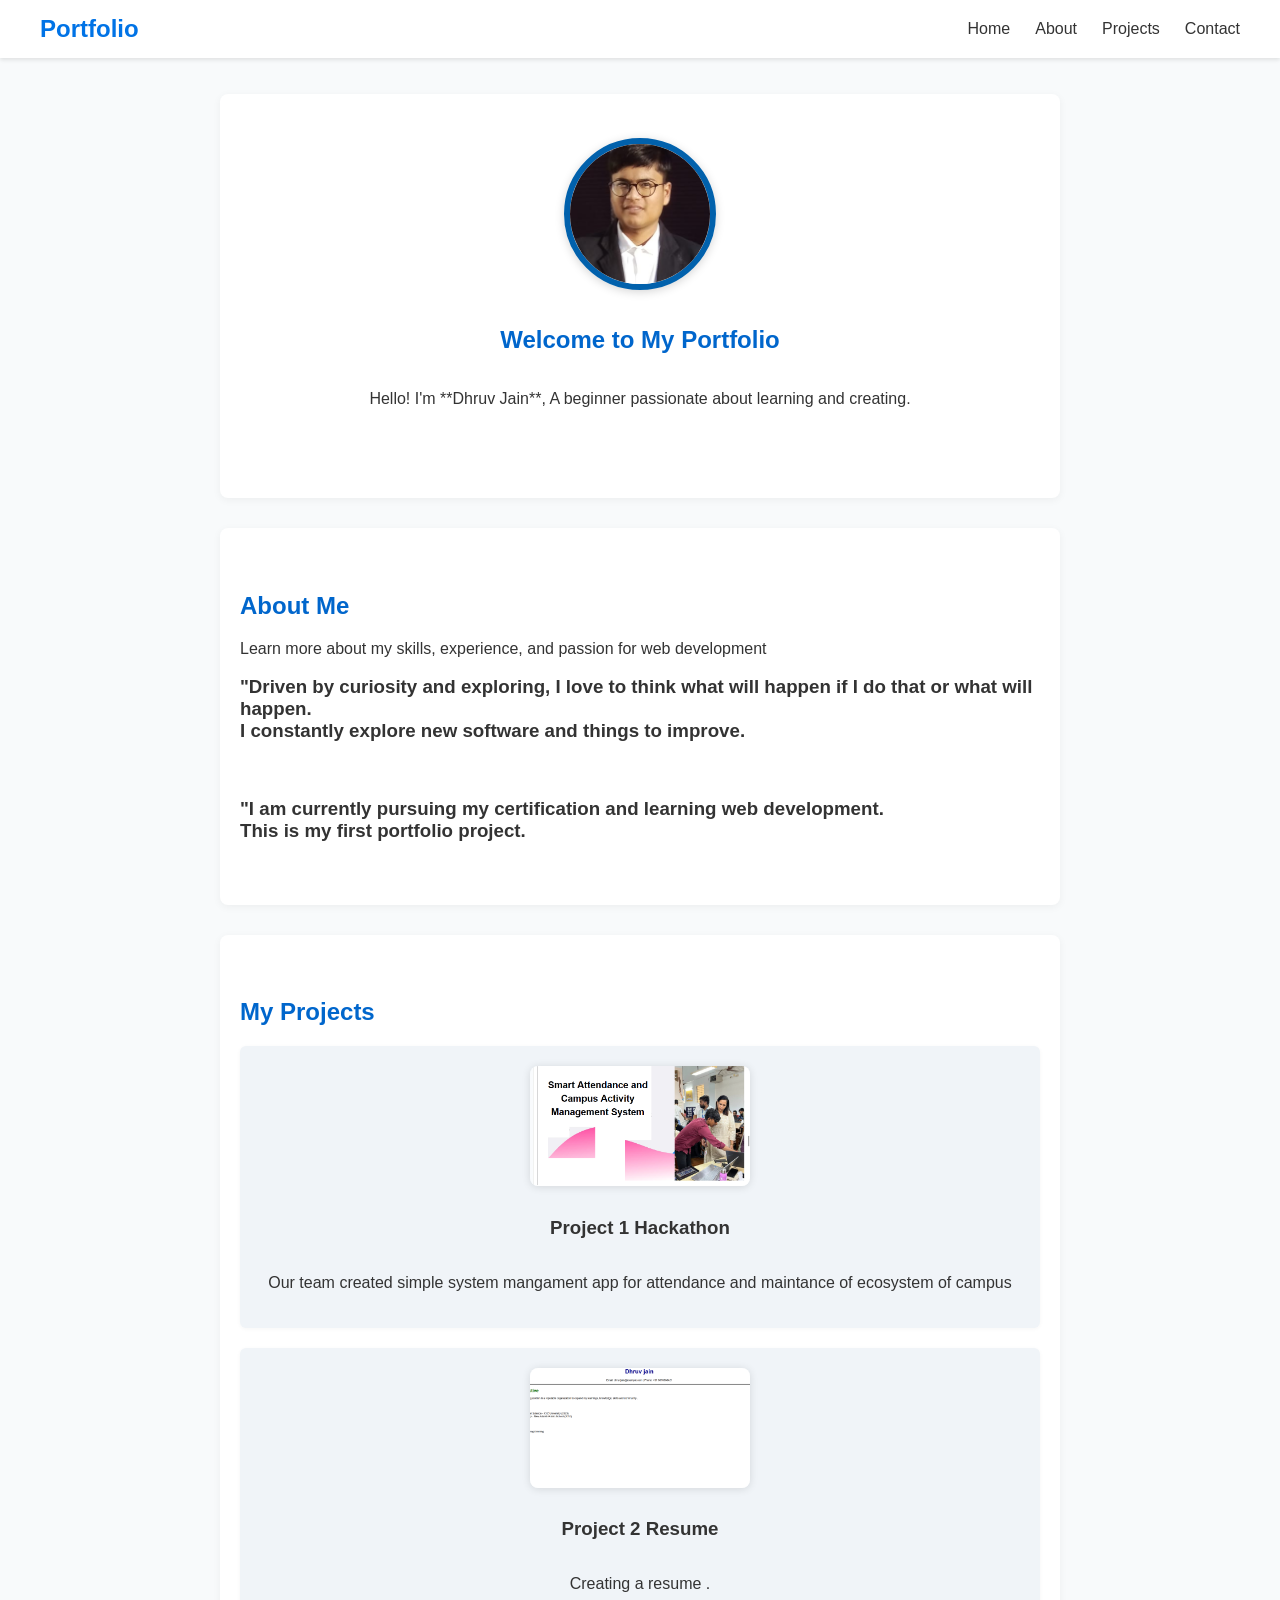
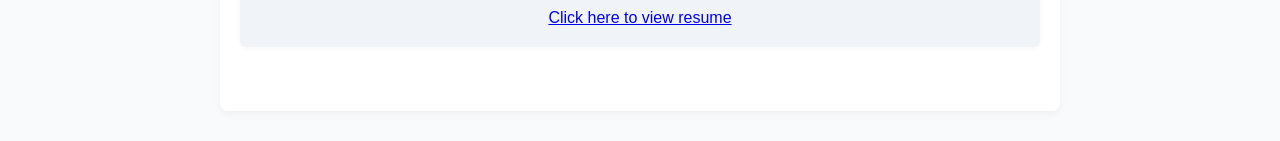
<file: portfolio/index.html>
<!DOCTYPE html>
<html lang="en">
<head>
    <meta charset="UTF-8">
    <meta name="viewport" content="width=device-width, initial-scale=1.0">
    <title>Dhruv Jain's Portfolio</title>
    <style>
        
        body {
            margin: 0;
            font-family: Arial, Helvetica, sans-serif;
            background: #f8fafb;
            color: #333;
        }

        header {
            display: flex;
            justify-content: space-between;
            align-items: center;
            padding: 15px 40px;
            background-color: #fff;
            box-shadow: 0 2px 4px rgba(0,0,0,0.1);
        }
        .logo {
            font-size: 1.5rem;
            font-weight: bold;
            color: #0073e6;
            text-decoration: none;
        }
        nav ul {
            list-style: none;
            display: flex;
            gap: 25px;
            margin: 0;
            padding: 0;
        }
        nav ul li {
            display: inline;
        }
        nav ul li a {
            text-decoration: none;
            color: #333;
            font-weight: 500;
            transition: color 0.3s;
        }
        nav ul li a:hover {
            color: #0073e6;
        }

        .profile-container {
            display: flex;
            flex-direction: column;
            align-items: center;
            margin-bottom: 30px;
        }

        .profile-pic {
            width: 140px;
            height: 140px;
            object-fit: cover;
            border-radius: 50%;
            border: 6px solid #0161ac;
            box-shadow: 0 2px 10px rgba(0,0,0,0.17);
            margin-bottom: 16px;
        }

        section {
            padding: 44px 20px;
            max-width: 800px;
            margin: auto;
            background: #fff;
            box-shadow: 0 2px 8px rgba(0,0,0,0.05);
            margin-bottom: 30px;
            border-radius: 8px;
        }

        h1, h2 {
            color: #0066cc;
        }

        .project-card {
            margin-bottom: 20px;
            padding: 20px;
            background: #f0f4f8;
            border-radius: 6px;
            box-shadow: 0 1px 4px rgba(0,0,0,0.04);
            display: flex;
            flex-direction: column;
            align-items: center;
        }

        .project-img {
            width: 220px;
            height: 120px;
            object-fit: cover;
            border-radius: 8px;
            margin-bottom: 12px;
            box-shadow: 0 1px 8px rgba(0,0,0,0.12);
        }
        
        #contact-section {
            background: #fff;
            max-width: 400px;
            margin: 30px auto;
            padding: 20px 25px;
            border-radius: 10px;
            box-shadow: 0 4px 12px rgba(0, 0, 0, 0.1);
            color: #202124;
            position: relative;
        }

        #contact-section h2 {
            color: #1a73e8; 
            font-weight: 600;
            font-size: 22px;
            margin-bottom: 20px;
            text-align: center;
        }

        .contact-form {
            display: flex;
            flex-direction: column;
            gap: 16px;
        }

        .contact-form label {
            font-weight: 600;
            font-size: 14px;
            color: #3c4043;
            margin-bottom: 4px;
        }

        .contact-form input[type="text"],
        .contact-form input[type="email"],
        .contact-form textarea {
            font-size: 14px;
            padding: 8px 12px;
            border: 1.3px solid #dadce0;
            border-radius: 6px;
            color: #202124;
            box-shadow: inset 0 1px 2px rgba(0,0,0,0.06);
            transition: border-color 0.3s ease;
            resize: vertical;
        }

        .contact-form input[type="text"]:focus,
        .contact-form input[type="email"]:focus,
        .contact-form textarea:focus {
            outline: none;
            border-color: #1a73e8;
            box-shadow: 0 0 6px rgba(26, 115, 232, 0.25);
        }

        .contact-form textarea {
            min-height: 80px;
        }

        .contact-form button {
            background: linear-gradient(90deg, #1a73e8, #174ea6);
            color: white;
            padding: 10px 0;
            font-size: 16px;
            font-weight: 600;
            border: none;
            border-radius: 6px;
            cursor: pointer;
            box-shadow: 0 2px 6px rgba(26, 115, 232, 0.4);
            transition: background 0.3s ease;
        }

        .contact-form button:hover {
            background: linear-gradient(90deg, #174ea6, #1a73e8);
            box-shadow: 0 4px 10px rgba(26, 115, 232, 0.6);
        }

        @media (max-width: 600px) {
            section {
                padding: 20px 5px;
            }

            nav ul {
                flex-direction: column;
                gap: 16px;
            }
            .project-img {
                width: 90vw;
                height: 32vw;
            }
        }
        
    </style> 
</head>
<body>

    <header>
        <a href="#" class="logo">Portfolio</a>
        <nav>
            <ul>
                <li><a href="#home">Home</a></li>
                <li><a href="#about">About</a></li>
                <li><a href="#projects">Projects</a></li>
                <li><a href="Html for contact and resume section\contact.html">Contact</a></li>
            </ul>
        </nav>
    </header>

    <br>
    <br>
    <section id="home">
        <div class="profile-container">
            <img src="images\profile.jpg" alt="Profile Photo" class="profile-pic"> 
            <h1>Welcome to My Portfolio</h1>
            <p>Hello! I'm **Dhruv Jain**, A beginner passionate about learning and creating.</p>
        </div>
    </section>

    <section id="about">
        <h2>About Me</h2>
        <p>Learn more about my skills, experience, and passion for web development</p>
        <p>
            <h3>"Driven by curiosity and exploring, I love to think what will happen if I do that or what will happen.
            <br>I constantly explore new software and things to improve.</h3>
            <br>
            <h3>"I am currently pursuing my certification and learning web development.
            <br>This is my first portfolio project.</h3>
        </p>
    </section>

    <section id="projects">
        <h2>My Projects</h2>
        <div class="project-card">
            <img src="images\campus.png" alt="Project 1 Image" class="project-img">
            <h3>Project 1 Hackathon</h3>
            <p>Our team created simple system mangament app for attendance and maintance of ecosystem of campus </p>
        </div>
        <div class="project-card">
            <img src="images\resume.png" alt="Project 2 Image" class="project-img">
            <h3>Project 2 Resume</h3>
            <p>Creating a resume .</p>
            <a href="Html for contact and resume section\resume.html" alt="resume">Click here to view resume </a>
        </div>
    </section>

</body>
</html>
</file>
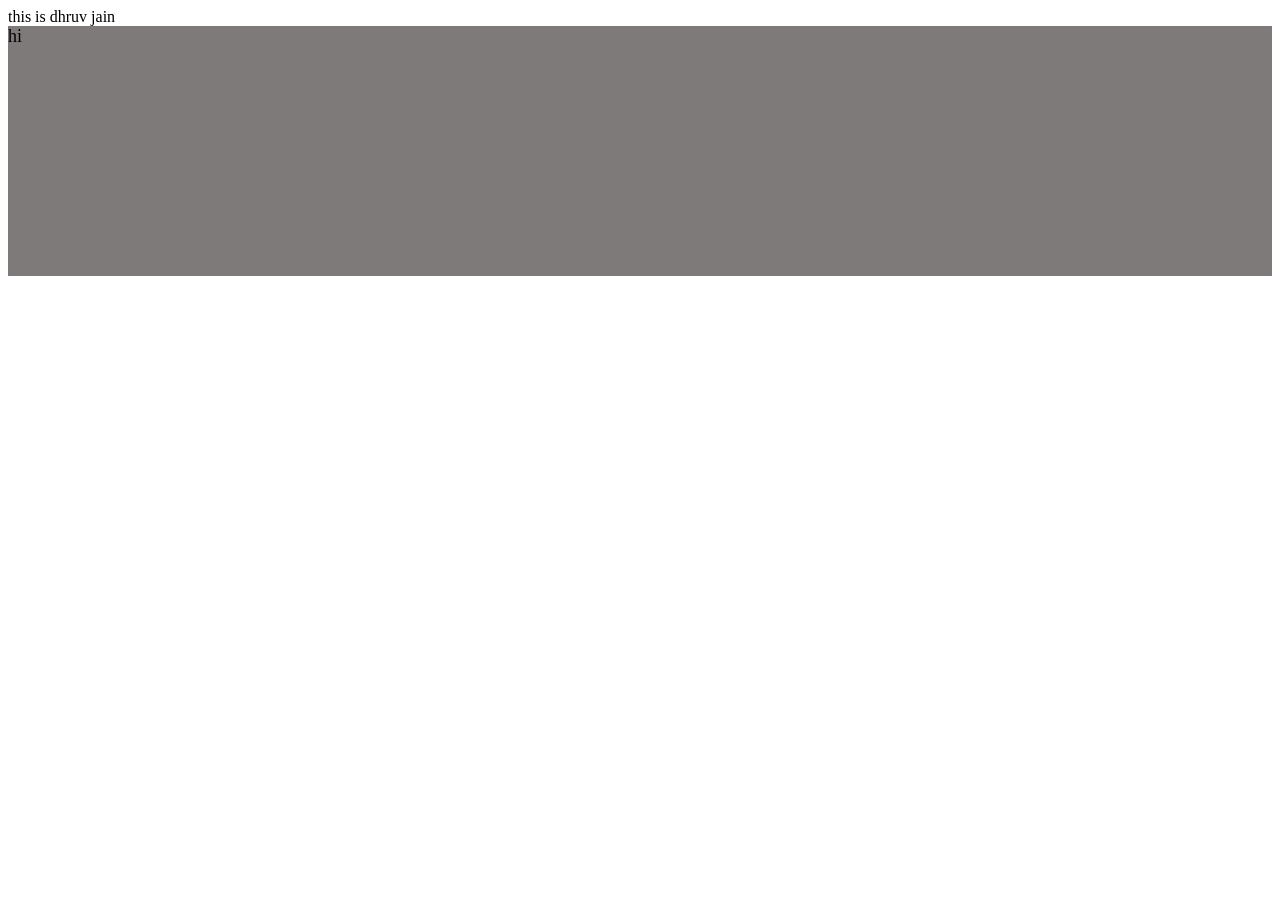
<file: myfolder/index1.html>
<!DOCTYPE html>
<html>
    <head>this is dhruv jain
        <link rel="stylesheet" href="style.css">
    </head>
    <body>
        <div id="dhruv">
            hi
        </div>
    </body>
</html>
</file>
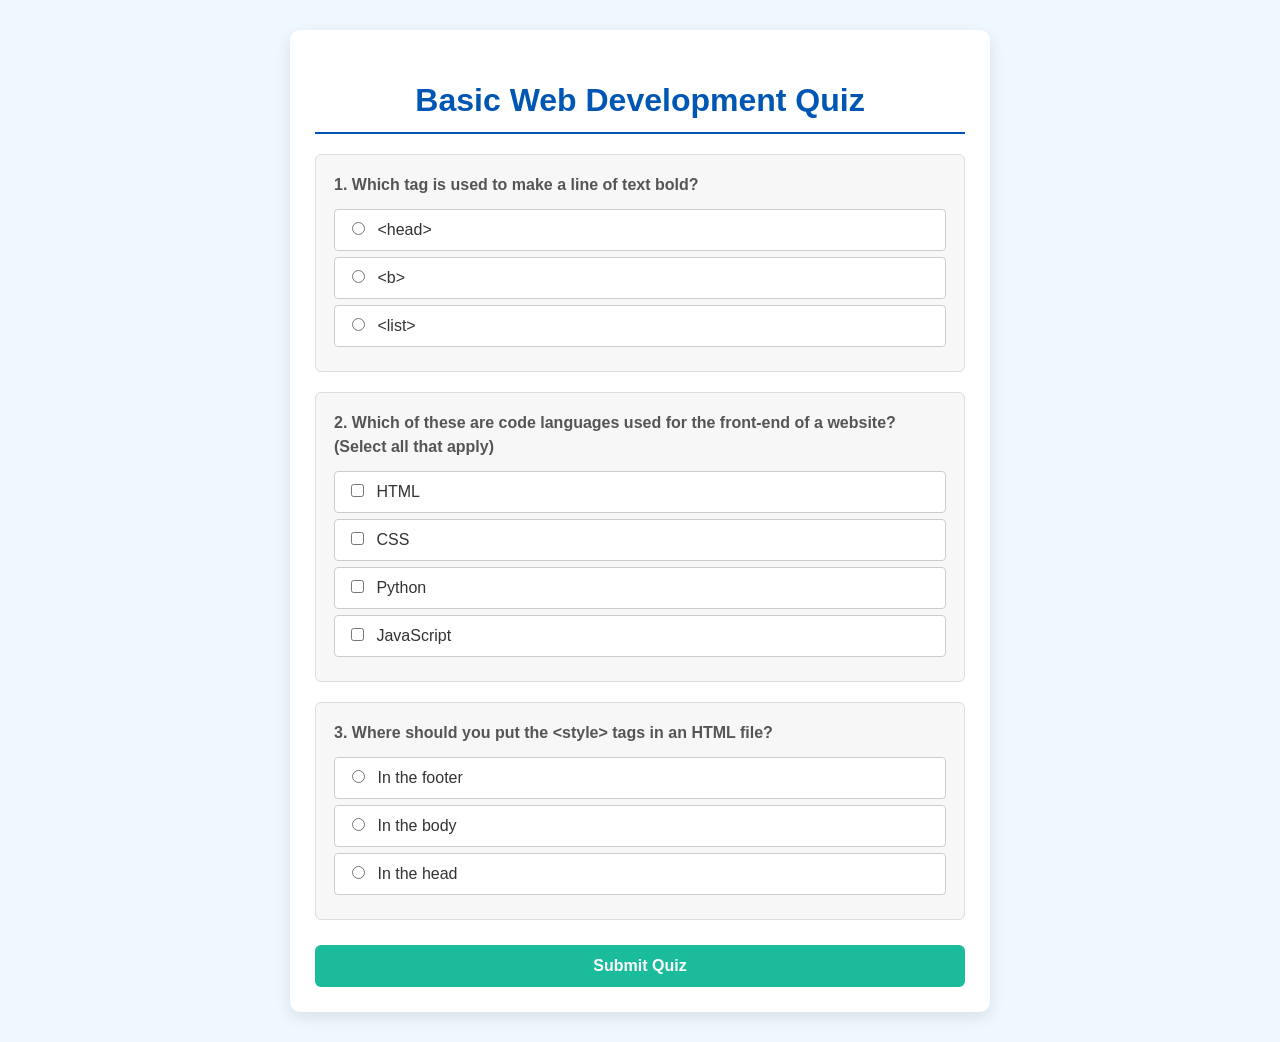
<file: quiz/Quiz.html>
<!DOCTYPE html>
<html lang="en">
<head>
    <meta charset="UTF-8">
    <meta name="viewport" content="width=device-width, initial-scale=1.0">
    <title>Simple Web Development Quiz</title>
    <style>
        body {
            font-family: Arial, sans-serif;
            margin: 0;
            padding: 15px;
            background-color: #F0F8FF;
            color: #333;
            line-height: 1.5;
            display: flex;
            justify-content: center;
            align-items: flex-start;
            min-height: 100vh;
        }

        .quiz-container {
            max-width: 650px;
            width: 100%;
            margin: 15px 0;
            padding: 25px;
            background-color: white;
            border-radius: 10px;
            box-shadow: 0 5px 15px rgba(0, 0, 0, 0.1);
        }

        h1 {
            color: #0056b3;
            text-align: center;
            margin-bottom: 20px;
            border-bottom: 2px solid #0056b3;
            padding-bottom: 8px;
        }

        .question-block {
            background-color: #f7f7f7;
            border: 1px solid #ddd;
            border-radius: 6px;
            padding: 18px;
            margin-bottom: 20px;
        }
        
        .question-block h3 {
            color: #555;
            margin-top: 0;
            margin-bottom: 12px;
            font-size: 1em;
        }

        .option-label {
            display: block;
            margin: 6px 0;
            padding: 8px 12px;
            background-color: #fff;
            border: 1px solid #ccc;
            border-radius: 4px;
            cursor: pointer;
            transition: all 0.2s ease;
        }

        .option-label:hover {
            background-color: #eee; 
            transform: scale(1.01); 
            box-shadow: 0 2px 4px rgba(0, 0, 0, 0.05); 
        }

        input[type="radio"],
        input[type="checkbox"] {
            margin-right: 8px;
        }

        .submit-btn {
            display: block;
            width: 100%;
            padding: 12px;
            margin-top: 25px;
            background-color: #1abc9c;
            color: white;
            border: none;
            border-radius: 6px;
            font-size: 1em;
            font-weight: bold;
            cursor: pointer;
            transition: background-color 0.2s ease;
        }

        .submit-btn:hover {
            background-color: #16a085; 
            transform: scale(1.005);
        }
    </style>
</head>
<body>

    <div class="quiz-container">
        <h1>Basic Web Development Quiz</h1>

        <form action="#" method="post">
                       
            <div class="question-block">
                <h3>1. Which tag is used to make a line of text bold?</h3>
                
                <label class="option-label">
                    <input type="radio" name="q1" value="a">
                    &lt;head&gt;
                </label>
                
                <label class="option-label">
                    <input type="radio" name="q1" value="b">
                    &lt;b&gt;
                </label>
                
                <label class="option-label">
                    <input type="radio" name="q1" value="c">
                    &lt;list&gt;
                </label>
            </div>

            <div class="question-block">
                <h3>2. Which of these are code languages used for the front-end of a website? (Select all that apply)</h3>
                
                <label class="option-label">
                    <input type="checkbox" name="q2_type" value="a">
                    HTML
                </label>
                
                <label class="option-label">
                    <input type="checkbox" name="q2_type" value="b">
                    CSS
                </label>
                
                <label class="option-label">
                    <input type="checkbox" name="q2_type" value="c">
                    Python
                </label>

                <label class="option-label">
                    <input type="checkbox" name="q2_type" value="d">
                    JavaScript
                </label>
            </div>

            <div class="question-block">
                <h3>3. Where should you put the &lt;style&gt; tags in an HTML file?</h3>
                
                <label class="option-label">
                    <input type="radio" name="q3" value="a">
                    In the footer
                </label>
                
                <label class="option-label">
                    <input type="radio" name="q3" value="b">
                    In the body
                </label>
                
                <label class="option-label">
                    <input type="radio" name="q3" value="c">
                    In the head
                </label>
            </div>

            <button type="submit" class="submit-btn">Submit Quiz</button>

        </form>
    </div>

</body>
</html>
</file>
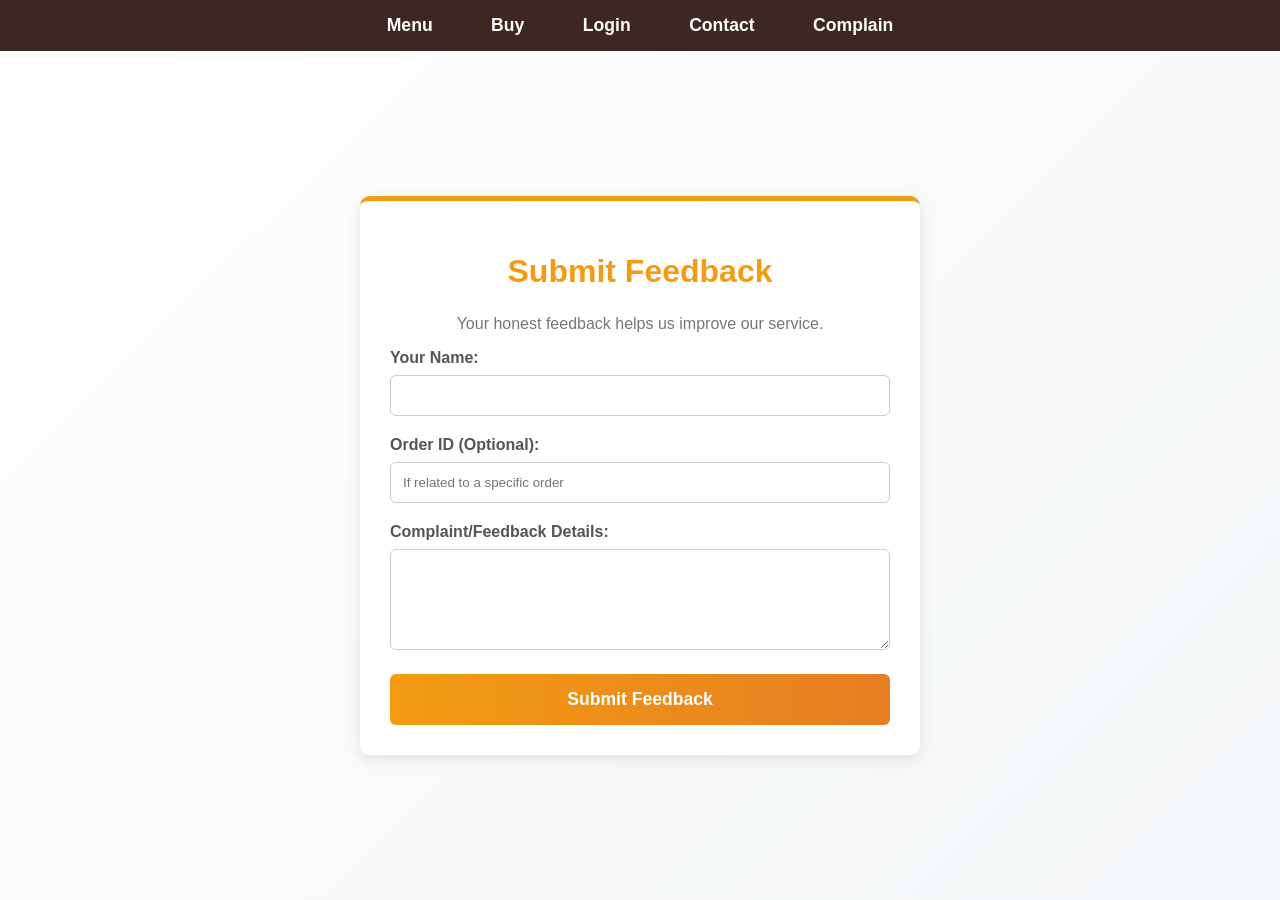
<file: restaurant/complain.html>
<!DOCTYPE html>
<html lang="en">
<head>
    <meta charset="UTF-8">
    <meta name="viewport" content="width=device-width, initial-scale=1.0">
    <title>Submit a Complaint</title>
    <style>
        body {
            font-family: Arial, sans-serif;
            margin: 0;
            padding: 0;
            background: linear-gradient(135deg, #fefefe, #f4f7f9);
            display: flex;
            flex-direction: column;
            min-height: 100vh;
        }

        .header-nav {
            background-color: #3e2723;
            padding: 15px 0;
            text-align: center;
        }
        .header-nav a {
            color: white;
            text-decoration: none;
            margin: 0 15px;
            font-size: 1.1em;
            font-weight: bold;
            padding: 8px 12px;
            border-radius: 6px;
            transition: background-color 0.3s;
        }
        .header-nav a:hover {
            background-color: #5d4037;
        }

        .form-wrapper {
            flex-grow: 1;
            display: flex;
            justify-content: center;
            align-items: center;
            padding: 20px;
        }

        .simple-form-card {
            background-color: white;
            padding: 30px;
            border-radius: 10px;
            box-shadow: 0 4px 15px rgba(0, 0, 0, 0.1);
            max-width: 500px;
            width: 100%;
            border-top: 5px solid #f39c12;
        }

        h1 {
            color: #f39c12;
            text-align: center;
            margin-bottom: 25px;
            font-size: 2em;
        }

        .form-group {
            margin-bottom: 20px;
        }

        .form-group label {
            display: block;
            margin-bottom: 8px;
            font-weight: bold;
            color: #555;
        }

        .form-group input, .form-group textarea {
            width: 100%;
            padding: 12px;
            border: 1px solid #ccc;
            border-radius: 6px;
            box-sizing: border-box;
            resize: vertical;
        }

        button {
            width: 100%;
            padding: 15px;
            background: linear-gradient(90deg, #f39c12, #e67e22);
            color: white;
            border: none;
            border-radius: 6px;
            font-size: 1.1em;
            cursor: pointer;
            font-weight: bold;
            transition: opacity 0.3s;
        }

        button:hover {
            opacity: 0.9;
        }

        @media (max-width: 600px) {
            .header-nav a {
                display: block;
                margin: 5px 10px;
            }
            .simple-form-card {
                padding: 20px;
                margin: 0 10px;
            }
        }
    </style>
</head>
<body>

    <div class="header-nav">
        <a href="restaurant.html">Menu</a>
        <a href="buy.html">Buy</a>
        <a href="login.html">Login</a>
        <a href="contact.html">Contact</a>
        <a href="complain.html">Complain</a>
    </div>

    <div class="form-wrapper">
        <div class="simple-form-card">
            <h1>Submit Feedback</h1>
            <p style="text-align: center; color: #777;">Your honest feedback helps us improve our service.</p>
            <form action="#">
                <div class="form-group">
                    <label for="name">Your Name:</label>
                    <input type="text" id="name" name="name" required>
                </div>
                <div class="form-group">
                    <label for="order_id">Order ID (Optional):</label>
                    <input type="text" id="order_id" name="order_id" placeholder="If related to a specific order">
                </div>
                <div class="form-group">
                    <label for="details">Complaint/Feedback Details:</label>
                    <textarea id="details" name="details" rows="5" required></textarea>
                </div>
                <button type="submit">Submit Feedback</button>
            </form>
        </div>
    </div>

</body>
</html>
</file>
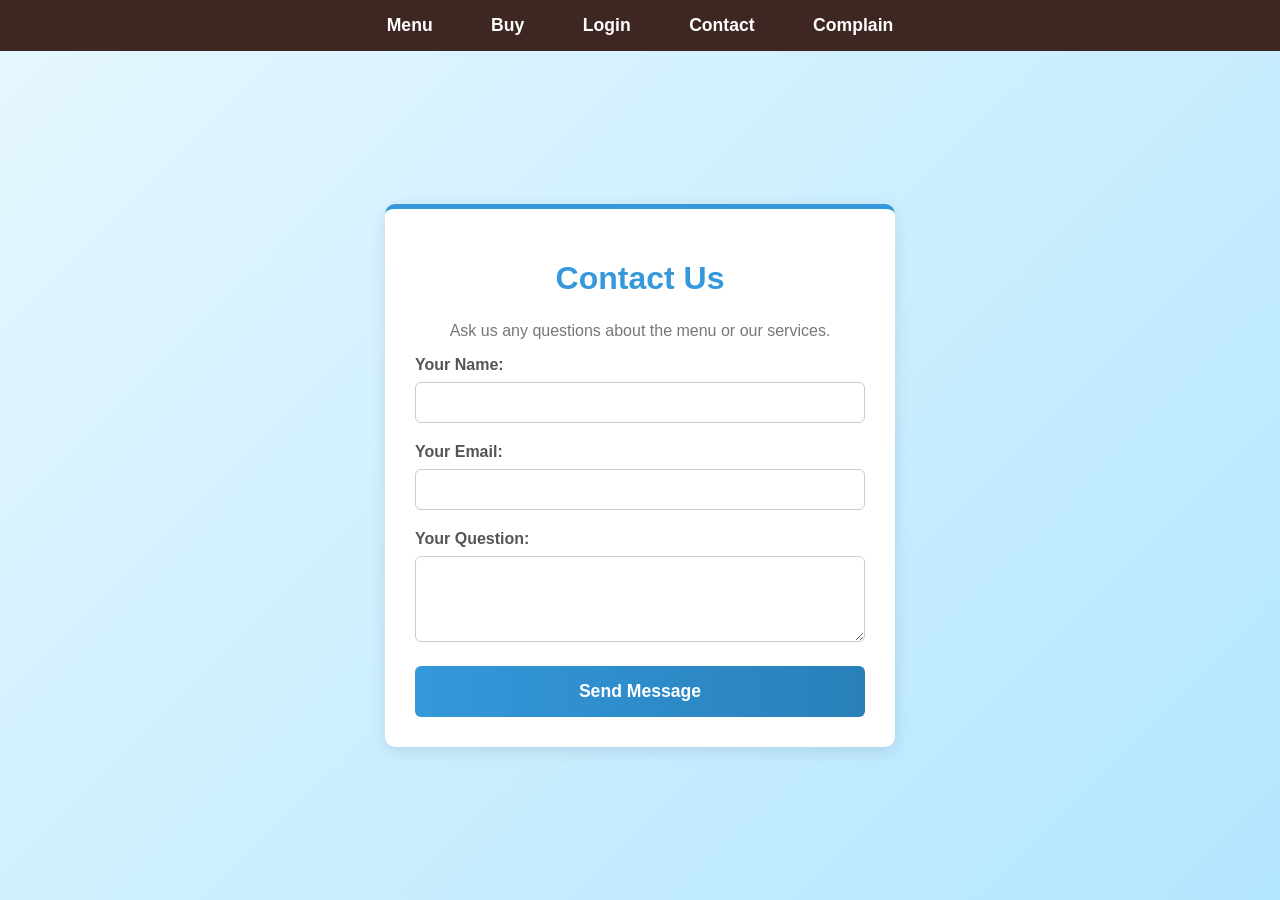
<file: restaurant/contact.html>
<!DOCTYPE html>
<html lang="en">
<head>
    <meta charset="UTF-8">
    <meta name="viewport" content="width=device-width, initial-scale=1.0">
    <title>Contact Us</title>
    <style>
        body {
            font-family: Arial, sans-serif;
            margin: 0;
            padding: 0;
            background: linear-gradient(135deg, #e6f7ff, #b3e6ff);
            display: flex;
            flex-direction: column;
            min-height: 100vh;
        }

        .header-nav {
            background-color: #3e2723;
            padding: 15px 0;
            text-align: center;
        }
        .header-nav a {
            color: white;
            text-decoration: none;
            margin: 0 15px;
            font-size: 1.1em;
            font-weight: bold;
            padding: 8px 12px;
            border-radius: 6px;
            transition: background-color 0.3s;
        }
        .header-nav a:hover {
            background-color: #5d4037;
        }

        .form-wrapper {
            flex-grow: 1;
            display: flex;
            justify-content: center;
            align-items: center;
            padding: 20px;
        }

        .simple-form-card {
            background-color: white;
            padding: 30px;
            border-radius: 10px;
            box-shadow: 0 4px 15px rgba(0, 0, 0, 0.1);
            max-width: 450px;
            width: 100%;
            border-top: 5px solid #3498db;
        }

        h1 {
            color: #3498db;
            text-align: center;
            margin-bottom: 25px;
            font-size: 2em;
        }

        .form-group {
            margin-bottom: 20px;
        }

        .form-group label {
            display: block;
            margin-bottom: 8px;
            font-weight: bold;
            color: #555;
        }

        .form-group input, .form-group textarea {
            width: 100%;
            padding: 12px;
            border: 1px solid #ccc;
            border-radius: 6px;
            box-sizing: border-box;
            resize: vertical;
        }

        button {
            width: 100%;
            padding: 15px;
            background: linear-gradient(90deg, #3498db, #2980b9);
            color: white;
            border: none;
            border-radius: 6px;
            font-size: 1.1em;
            cursor: pointer;
            font-weight: bold;
            transition: opacity 0.3s;
        }

        button:hover {
            opacity: 0.9;
        }

        @media (max-width: 600px) {
            .header-nav a {
                display: block;
                margin: 5px 10px;
            }
            .simple-form-card {
                padding: 20px;
                margin: 0 10px;
            }
        }
    </style>
</head>
<body>

    <div class="header-nav">
        <a href="restaurant.html">Menu</a>
        <a href="buy.html">Buy</a>
        <a href="login.html">Login</a>
        <a href="contact.html">Contact</a>
        <a href="complain.html">Complain</a>
    </div>

    <div class="form-wrapper">
        <div class="simple-form-card">
            <h1>Contact Us</h1>
            <p style="text-align: center; color: #777;">Ask us any questions about the menu or our services.</p>
            <form action="#">
                <div class="form-group">
                    <label for="name">Your Name:</label>
                    <input type="text" id="name" name="name" required>
                </div>
                <div class="form-group">
                    <label for="email">Your Email:</label>
                    <input type="email" id="email" name="email" required>
                </div>
                <div class="form-group">
                    <label for="message">Your Question:</label>
                    <textarea id="message" name="message" rows="4" required></textarea>
                </div>
                <button type="submit">Send Message</button>
            </form>
        </div>
    </div>

</body>
</html>
</file>
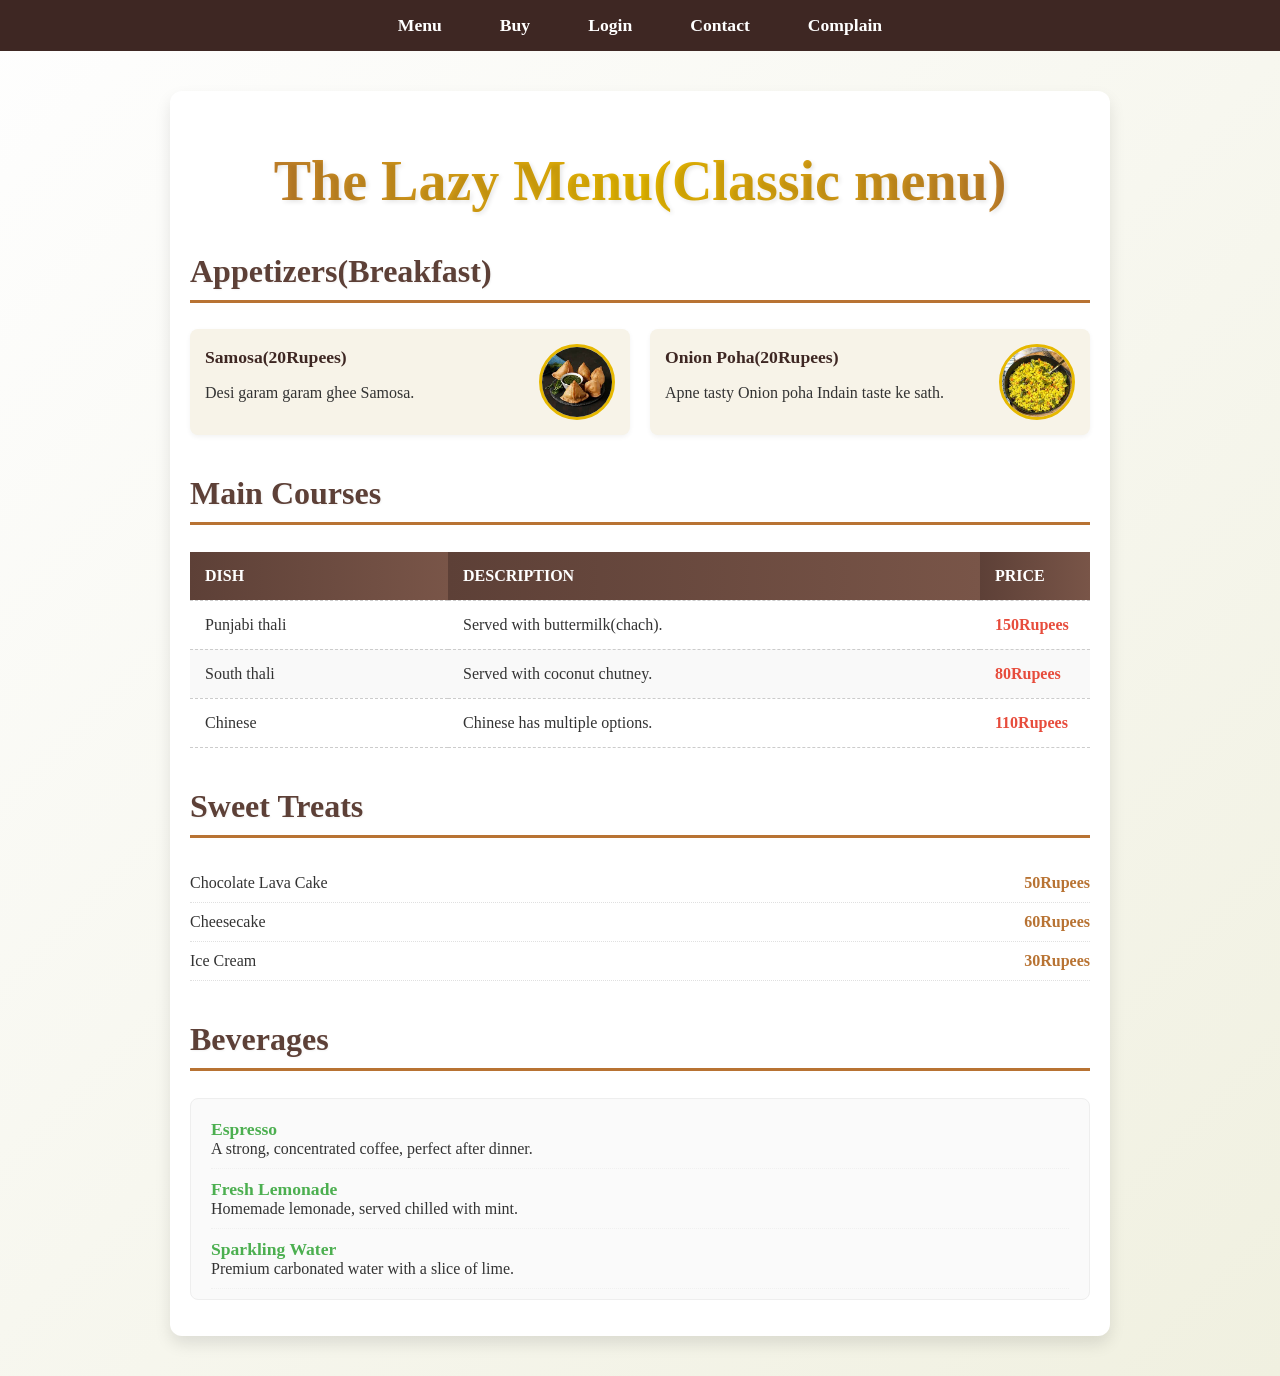
<file: restaurant/restaurant.html>
<!DOCTYPE html>
<html lang="en">
<head>
    <meta charset="UTF-8">
    <meta name="viewport" content="width=device-width, initial-scale=1.0">
    <title>The Comfort Cafe</title>
    <style>
        body {
            font-family: 'Georgia', serif;
            margin: 0;
            padding: 0;
            background: linear-gradient(135deg, #fefefe, #f0f0e0);
            color: #333;
        }

        .header-nav {
            background-color: #3e2723;
            padding: 15px 0;
            text-align: center;
        }
        .header-nav a {
            color: white;
            text-decoration: none;
            margin: 0 15px;
            font-size: 1.1em;
            font-weight: bold;
            padding: 8px 12px;
            border-radius: 6px;
            transition: background-color 0.3s;
        }
        .header-nav a:hover {
            background-color: #5d4037;
        }

        .menu-container {
            max-width: 900px;
            margin: 40px auto;
            padding: 20px;
            background-color: #fff;
            border-radius: 12px;
            box-shadow: 0 8px 16px rgba(0, 0, 0, 0.1);
        }

        h1 {
            font-size: 3.5em;
            text-align: center;
            margin-bottom: 30px;
            font-weight: 900;
            background: linear-gradient(90deg, #b87333, #e6b800, #b87333);
            -webkit-background-clip: text;
            -webkit-text-fill-color: transparent;
            text-shadow: 2px 2px 4px rgba(0, 0, 0, 0.1);
        }

        h2 {
            font-size: 2em;
            color: #5d4037;
            border-bottom: 3px solid #b87333;
            padding-bottom: 10px;
            margin-top: 40px;
            text-shadow: 1px 1px 2px rgba(0, 0, 0, 0.05);
        }

        .starters-list {
            list-style-type: none;
            padding: 0;
            display: flex;
            flex-wrap: wrap;
            gap: 20px;
        }

        .starter-item {
            flex: 1 1 350px;
            background-color: #f7f3e8;
            padding: 15px;
            border-radius: 8px;
            display: flex;
            align-items: center;
            box-shadow: 0 2px 5px rgba(0, 0, 0, 0.05);
        }

        .item-text {
            flex-grow: 1;
        }

        .item-text strong {
            color: #3e2723;
            font-size: 1.1em;
        }

        .starter-img {
            width: 70px;
            height: 70px;
            object-fit: cover;
            border-radius: 50%;
            margin-left: 15px;
            border: 3px solid #e6b800;
        }

        .menu-table {
            width: 100%;
            border-collapse: collapse;
            margin-top: 20px;
        }

        .menu-table th, .menu-table td {
            padding: 15px;
            text-align: left;
            border-bottom: 1px dashed #ccc;
        }

        .menu-table th {
            background: linear-gradient(90deg, #5d4037, #795548);
            color: white;
            font-weight: bold;
            text-transform: uppercase;
        }

        .price-col {
            text-align: right;
            font-weight: bold;
            color: #e74c3c;
            width: 80px;
        }

        .menu-table tr:nth-child(even) {
            background-color: #f9f9f9;
        }

        .dessert-list {
            list-style-type: decimal;
            list-style-position: inside;
            padding-left: 0;
        }

        .dessert-list li {
            padding: 10px 0;
            border-bottom: 1px dotted #e0e0e0;
            display: flex;
            justify-content: space-between;
        }

        .dessert-list span {
            font-weight: bold;
            color: #b87333;
        }

        dl {
            padding: 10px 20px;
            background-color: #fafafa;
            border: 1px solid #eee;
            border-radius: 8px;
        }

        dt {
            font-weight: bold;
            color: #4CAF50;
            margin-top: 10px;
            font-size: 1.1em;
        }

        dd {
            margin-left: 0;
            padding-bottom: 10px;
            border-bottom: 1px dotted #f0f0f0;
        }

        @media (max-width: 600px) {
            h1 {
                font-size: 2.5em;
            }
            .menu-container {
                margin: 20px;
                padding: 10px;
            }
            .menu-table th, .menu-table td {
                padding: 10px 5px;
            }
            .header-nav a {
                display: block;
                margin: 5px 10px;
            }
        }
    </style>
</head>
<body>

    <div class="header-nav">
        <a href="restaurant.html">Menu</a>
        <a href="buy.html">Buy</a>
        <a href="login.html">Login</a>
        <a href="contact.html">Contact</a>
        <a href="complain.html">Complain</a>
    </div>

    <div class="menu-container">
        <h1>The Lazy Menu(Classic menu)</h1>

        <h2>Appetizers(Breakfast)</h2>
        <ul class="starters-list">
            <li class="starter-item">
                <div class="item-text">
                    <strong>Samosa(20Rupees)</strong>
                    <p>Desi garam garam ghee Samosa.</p>
                </div>
                <img src="images\samosa.jpg" alt="Samosa" class="starter-img">
            </li>
            <li class="starter-item">
                <div class="item-text">
                    <strong>Onion Poha(20Rupees)</strong>
                    <p>Apne tasty Onion poha Indain taste ke sath.</p>
                </div>
                <img src="images\poha.jpg" alt="Poha" class="starter-img">
            </li>
        </ul>

        <h2>Main Courses</h2>
        <table class="menu-table">
            <thead>
                <tr>
                    <th>Dish</th>
                    <th>Description</th>
                    <th class="price-col">Price</th>
                </tr>
            </thead>
            <tbody>
                <tr>
                    <td>Punjabi thali</td>
                    <td>Served with buttermilk(chach).</td>
                    <td class="price-col">150Rupees</td>
                </tr>
                <tr>
                    <td>South thali</td>
                    <td>Served with coconut chutney.</td>
                    <td class="price-col">80Rupees</td>
                </tr>
                <tr>
                    <td>Chinese</td>
                    <td>Chinese has multiple options.</td>
                    <td class="price-col">110Rupees</td>
                </tr>
            </tbody>
        </table>

        <h2>Sweet Treats</h2>
        <ol class="dessert-list">
            <li>Chocolate Lava Cake <span>50Rupees</span></li>
            <li>Cheesecake <span>60Rupees</span></li>
            <li> Ice Cream <span>30Rupees</span></li>
        </ol>

        <h2>Beverages</h2>
        <dl>
            <dt>Espresso</dt>
            <dd>A strong, concentrated coffee, perfect after dinner.</dd>

            <dt>Fresh Lemonade</dt>
            <dd>Homemade lemonade, served chilled with mint.</dd>

            <dt>Sparkling Water</dt>
            <dd>Premium carbonated water with a slice of lime.</dd>
        </dl>

    </div>

</body>
</html>
</file>
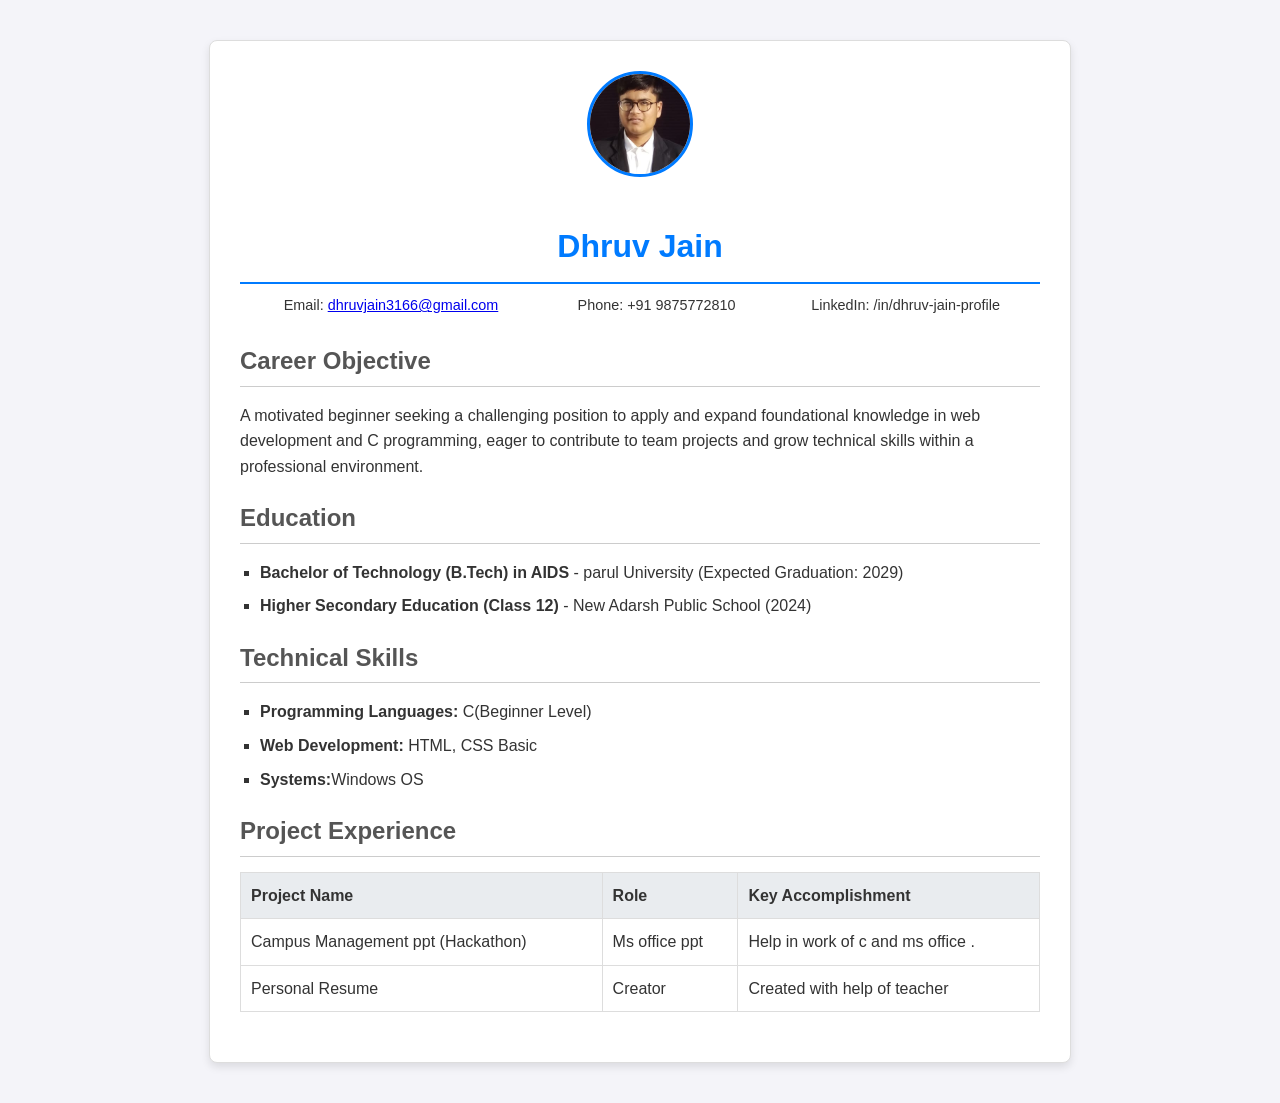
<file: resume/resume.html>
<!DOCTYPE html>
<html lang="en">
<head>
    <meta charset="UTF-8">
    <meta name="viewport" content="width=device-width, initial-scale=1.0">
    <title>Dhruv Jain - Beginner Resume</title>
    
    <link rel="stylesheet" href="style.css"> 

</head>
<body>

    <div class="resume-container">
        
        <img src="profile.jpg" alt="Dhruv Jain Profile Picture" class="profile-img">
        
        <h1>Dhruv Jain</h1>
        
        <table class="contact-table">
            <tr>
                <td>Email: <a href="mailto:dhruvjain3166@gmail.com;">dhruvjain3166@gmail.com</a></td>
                <td>Phone: +91 9875772810</td>
                <td>LinkedIn: /in/dhruv-jain-profile</td>
            </tr>
        </table>

        <h2>Career Objective</h2>
        <p style="text-align: left;">A motivated beginner seeking a challenging position to apply and expand foundational knowledge in web development and C programming, eager to contribute to team projects and grow technical skills within a professional environment.</p>

        <h2>Education</h2>
        <ul>
            <li><strong>Bachelor of Technology (B.Tech) in AIDS</strong> - parul University (Expected Graduation: 2029)</li>
            <li><strong>Higher Secondary Education (Class 12)</strong> - New Adarsh Public School (2024)</li>
        </ul>

        <h2>Technical Skills</h2>
        <ul>
            <li><strong>Programming Languages:</strong> C(Beginner Level)</li>
            <li><strong>Web Development:</strong> HTML, CSS Basic </li>
            <li><strong>Systems:</strong>Windows OS</li>
           
        </ul>
        
        <h2>Project Experience </h2>
        <table class="data-table">
            <thead>
                <tr>
                    <th>Project Name</th>
                    <th>Role</th>
                    <th>Key Accomplishment</th>
                </tr>
            </thead>
            <tbody>
                <tr>
                    <td>Campus Management ppt (Hackathon)</td>
                    <td>Ms office ppt</td>
                    <td>Help in work of c and ms office .</td>
                </tr>
                <tr>
                    <td>Personal Resume</td>
                    <td>Creator</td>
                    <td>Created with help of teacher</td>
                </tr>
                
            </tbody>
        </table>

    </div>

</body>
</html>
</file>
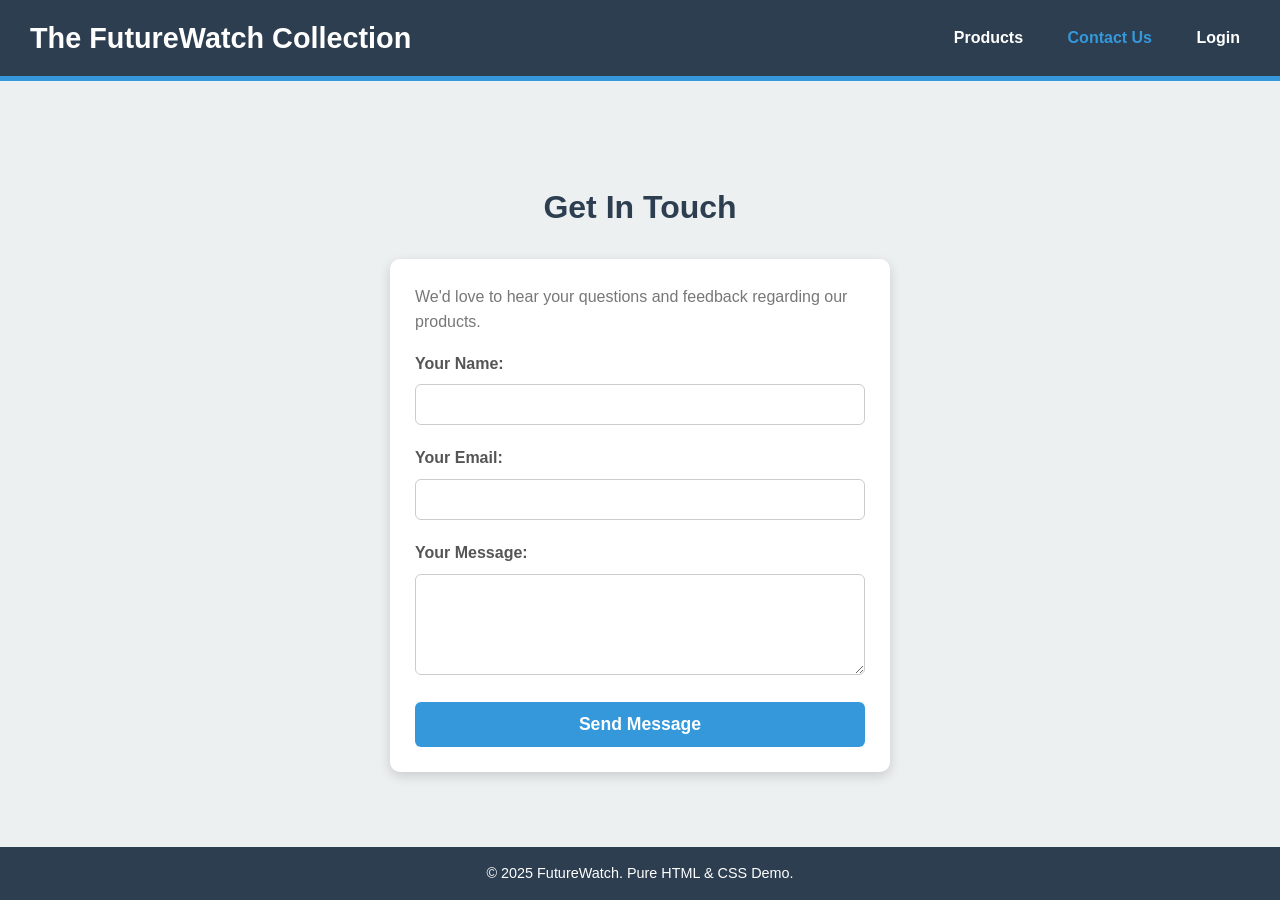
<file: shoppping/contact.html>
<!DOCTYPE html>
<html lang="en">
<head>
    <meta charset="UTF-8">
    <meta name="viewport" content="width=device-width, initial-scale=1.0">
    <title>FutureWatch - Contact Us</title>
    <style>
        body { 
            font-family: Arial, sans-serif; 
            margin: 0; 
            padding: 0; 
            background-color: #f4f7f9; 
            color: #333; 
            line-height: 1.6; 
            min-height: 100vh; 
            display: flex; 
            flex-direction: column; 
        }

        header { 
            background-color: #2c3e50; 
            color: white; 
            padding: 15px 30px; 
            display: flex; 
            justify-content: space-between; 
            align-items: center; 
        }
        header h1 { margin: 0; font-size: 1.8em; }

        .header-links a {
            color: white;
            text-decoration: none;
            margin-left: 20px;
            font-weight: bold;
            transition: color 0.3s;
            padding: 5px 10px;
            border-radius: 4px;
        }

        .header-links a:hover {
            color: #3498db;
            background-color: rgba(255, 255, 255, 0.1);
        }
        
        .form-container {
            flex-grow: 1; 
            padding: 20px;
            display: flex;
            justify-content: center; 
            align-items: center;   
            flex-direction: column; 
            background-color: #ecf0f1; 
            border-top: 5px solid #3498db;
        }

        .section-title {
            font-size: 2em;
            color: #2c3e50;
            margin-bottom: 25px;
            text-align: center;
        }

        .simple-form {
            max-width: 450px;
            width: 100%;
            padding: 25px;
            background-color: white;
            border-radius: 10px;
            box-shadow: 0 4px 12px rgba(0, 0, 0, 0.15);
            text-align: left;
        }

        .form-group {
            margin-bottom: 20px;
        }

        .simple-form label {
            display: block;
            margin-bottom: 8px;
            font-weight: bold;
            color: #555;
        }

        .simple-form input[type="text"],
        .simple-form input[type="email"],
        .simple-form textarea {
            width: 100%;
            padding: 12px;
            border: 1px solid #ccc;
            border-radius: 6px;
            box-sizing: border-box; 
            transition: border-color 0.3s;
        }

        .simple-form input:focus,
        .simple-form textarea:focus {
            border-color: #3498db;
            outline: none;
        }

        .simple-form textarea {
            resize: vertical;
        }

        .submit-button {
            width: 100%;
            background-color: #3498db; 
            color: white;
            padding: 12px;
            border: none;
            border-radius: 6px;
            font-size: 1.1em;
            cursor: pointer;
            transition: background-color 0.3s ease;
            font-weight: bold;
        }

        .submit-button:hover {
            background-color: #2980b9;
        }

        footer { 
            background-color: #2c3e50; 
            color: white; 
            text-align: center; 
            padding: 15px; 
            font-size: 0.9em; 
        }

        @media (max-width: 650px) {
            header { flex-direction: column; }
            .header-links { margin-top: 10px; }
            .header-links a { margin: 0 10px; }
        }
    </style>
</head>
<body>

    <header>
        <h1>The FutureWatch Collection</h1>
        <div class="header-links">
            <a href="product landing page.html">Products</a>
            <a href="contact.html" style="color: #3498db;">Contact Us</a>
            <a href="login.html">Login</a>
        </div>
    </header>

    <div class="form-container">
        <h2 class="section-title">Get In Touch</h2>
        <form action="#" method="POST" class="simple-form">
            <p style="margin-top: 0; color: #777;">We'd love to hear your questions and feedback regarding our products.</p>
            <div class="form-group">
                <label for="name">Your Name:</label>
                <input type="text" id="name" name="name" required>
            </div>
            <div class="form-group">
                <label for="email">Your Email:</label>
                <input type="email" id="email" name="email" required>
            </div>
            <div class="form-group">
                <label for="message">Your Message:</label>
                <textarea id="message" name="message" rows="5" required></textarea>
            </div>
            <button type="submit" class="submit-button">Send Message</button>
        </form>
    </div>

    <footer>
        &copy; 2025 FutureWatch. Pure HTML & CSS Demo.
    </footer>

</body>
</html>
</file>
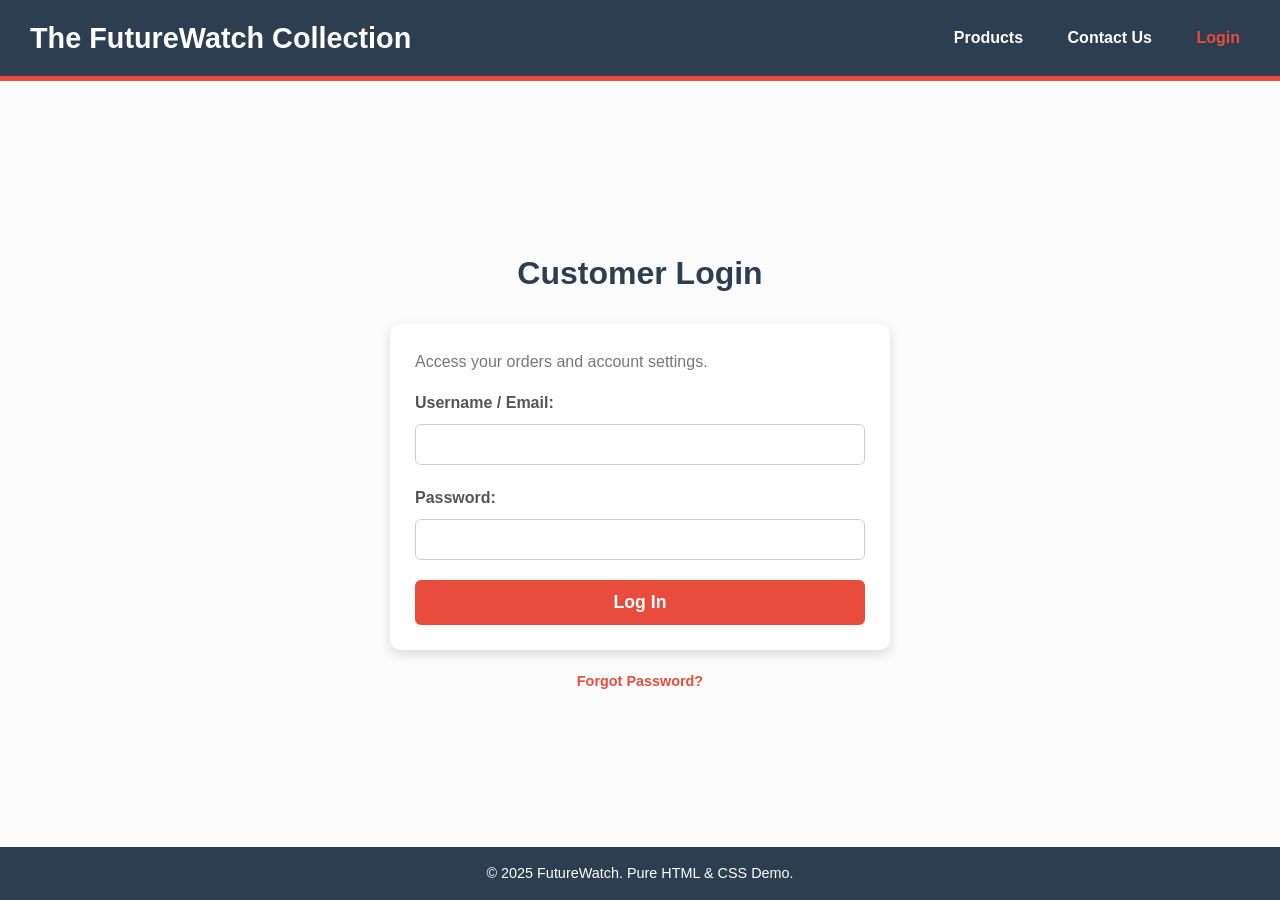
<file: shoppping/login.html>
<!DOCTYPE html>
<html lang="en">
<head>
    <meta charset="UTF-8">
    <meta name="viewport" content="width=device-width, initial-scale=1.0">
    <title>FutureWatch - Login</title>
    <style>
        body { 
            font-family: Arial, sans-serif; 
            margin: 0; 
            padding: 0; 
            background-color: #f4f7f9; 
            color: #333; 
            line-height: 1.6; 
            min-height: 100vh; 
            display: flex; 
            flex-direction: column; 
        }

        header { 
            background-color: #2c3e50; 
            color: white; 
            padding: 15px 30px; 
            display: flex; 
            justify-content: space-between; 
            align-items: center; 
        }
        header h1 { margin: 0; font-size: 1.8em; }

        .header-links a {
            color: white;
            text-decoration: none;
            margin-left: 20px;
            font-weight: bold;
            transition: color 0.3s;
            padding: 5px 10px;
            border-radius: 4px;
        }

        .header-links a:hover {
            color: #3498db;
            background-color: rgba(255, 255, 255, 0.1);
        }
        
        .form-container {
            flex-grow: 1; 
            padding: 20px;
            display: flex;
            justify-content: center; 
            align-items: center;    
            flex-direction: column; 
            background-color: #fcfcfc; 
            border-top: 5px solid #e74c3c; 
        }

        .section-title {
            font-size: 2em;
            color: #2c3e50;
            margin-bottom: 25px;
            text-align: center;
        }

        .simple-form {
            max-width: 450px;
            width: 100%;
            padding: 25px;
            background-color: white;
            border-radius: 10px;
            box-shadow: 0 4px 12px rgba(0, 0, 0, 0.15);
            text-align: left;
        }

        .form-group {
            margin-bottom: 20px;
        }

        .simple-form label {
            display: block;
            margin-bottom: 8px;
            font-weight: bold;
            color: #555;
        }

        .simple-form input[type="text"],
        .simple-form input[type="password"] {
            width: 100%;
            padding: 12px;
            border: 1px solid #ccc;
            border-radius: 6px;
            box-sizing: border-box; 
            transition: border-color 0.3s;
        }

        .simple-form input:focus {
            border-color: #e74c3c;
            outline: none;
        }

        .submit-button {
            width: 100%;
            background-color: #e74c3c; 
            color: white;
            padding: 12px;
            border: none;
            border-radius: 6px;
            font-size: 1.1em;
            cursor: pointer;
            transition: background-color 0.3s ease;
            font-weight: bold;
        }

        .submit-button:hover {
            background-color: #c0392b;
        }

        footer { 
            background-color: #2c3e50; 
            color: white; 
            text-align: center; 
            padding: 15px; 
            font-size: 0.9em; 
        }

        @media (max-width: 650px) {
            header { flex-direction: column; }
            .header-links { margin-top: 10px; }
            .header-links a { margin: 0 10px; }
        }
    </style>
</head>
<body>

    <header>
        <h1>The FutureWatch Collection</h1>
        <div class="header-links">
            <a href="product landing page.html">Products</a>
            <a href="contact.html">Contact Us</a>
            <a href="login.html" style="color: #e74c3c;">Login</a>
        </div>
    </header>

    <div class="form-container">
        <h2 class="section-title">Customer Login</h2>
        <form action="#" method="POST" class="simple-form">
             <p style="margin-top: 0; color: #777;">Access your orders and account settings.</p>
            <div class="form-group">
                <label for="username">Username / Email:</label>
                <input type="text" id="username" name="username" required>
            </div>
            <div class="form-group">
                <label for="password">Password:</label>
                <input type="password" id="password" name="password" required>
            </div>
            <button type="submit" class="submit-button">Log In</button>
        </form>
        <p style="text-align: center; margin-top: 20px; font-size: 0.9em;">
            <a href="#" style="color: #e74c3c; text-decoration: none; font-weight: bold;">Forgot Password?</a>
        </p>
    </div>

    <footer>
        &copy; 2025 FutureWatch. Pure HTML & CSS Demo.
    </footer>

</body>
</html>
</file>
<file: myfolder/style.css>
#dhruv{
    font-size:large;en 
    width:250px;
    height:250px;
    background-color:hsl(0, 2%, 49%)
}
</file>
<file: resume/style.css>
body {
    font-family: 'Inter', sans-serif;
    margin: 0;
    padding: 20px;
    background-color: #f4f4f9;
    color: #333;
    line-height: 1.6;
}

.resume-container {
    max-width: 800px;
    margin: 20px auto;
    padding: 30px;
    background-color: #ffffff;
    border: 1px solid #ddd;
    box-shadow: 0 4px 8px rgba(0, 0, 0, 0.1);
    border-radius: 8px;
    text-align: center;
    transition: transform 0.3s ease, box-shadow 0.3s ease;
}

.resume-container:hover {
    transform: scale(1.005);
    box-shadow: 0 8px 16px rgba(0, 0, 0, 0.15);
}

.profile-img {
    width: 100px;
    height: 100px;
    border-radius: 50%;
    object-fit: cover;
    border: 3px solid #007bff;
    margin-bottom: 15px;
}


h1 {
    color: #007bff;
    text-align: center;
    margin-bottom: 5px;
    border-bottom: 2px solid #007bff;
    padding-bottom: 10px;
}

h2 {
    color: #555;
    margin-top: 20px;
    margin-bottom: 10px;
    border-bottom: 1px solid #ccc;
    padding-bottom: 5px;
    text-align: left;
}

.contact-table {
    width: 100%;
    margin-bottom: 20px;
    border-collapse: collapse;
    transition: transform 0.3s ease;
}
.contact-table td {
    text-align: center;
    padding: 5px 10px;
    font-size: 0.9em;
}

.contact-table:hover {
    transform: scale(1.02);
}

ul {
    list-style-type: square;
    padding-left: 20px;
    text-align: left;
}
ul li {
    margin-bottom: 8px;
}

.data-table {
    width: 100%;
    border-collapse: collapse;
    margin-top: 15px;
    margin-bottom: 20px;
    text-align: left;
    transition: transform 0.3s ease;
}
.data-table th, .data-table td {
    border: 1px solid #ddd;
    padding: 10px;
    text-align: left;
}
.data-table th {
    background-color: #e9ecef;
    color: #333;
    font-weight: bold;
}

.data-table:hover {
    transform: scale(1.02);
}
</file>
